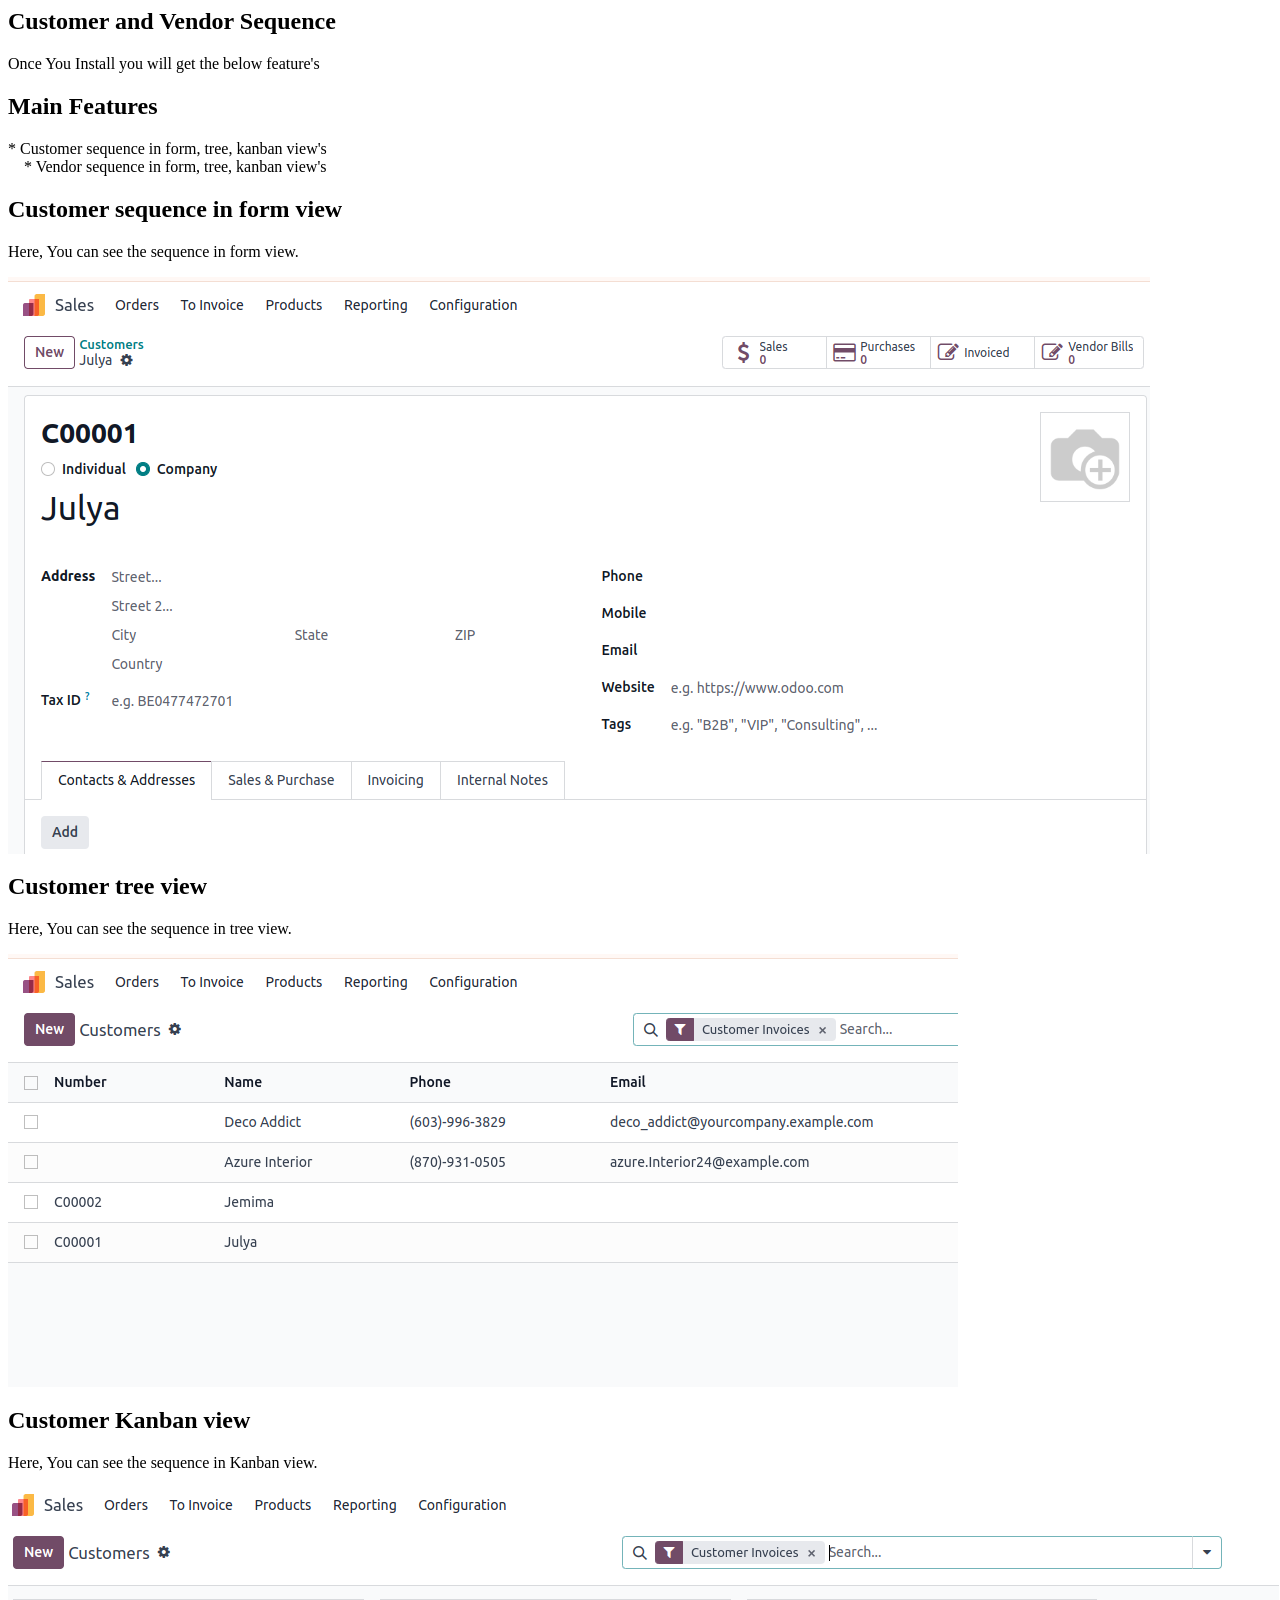
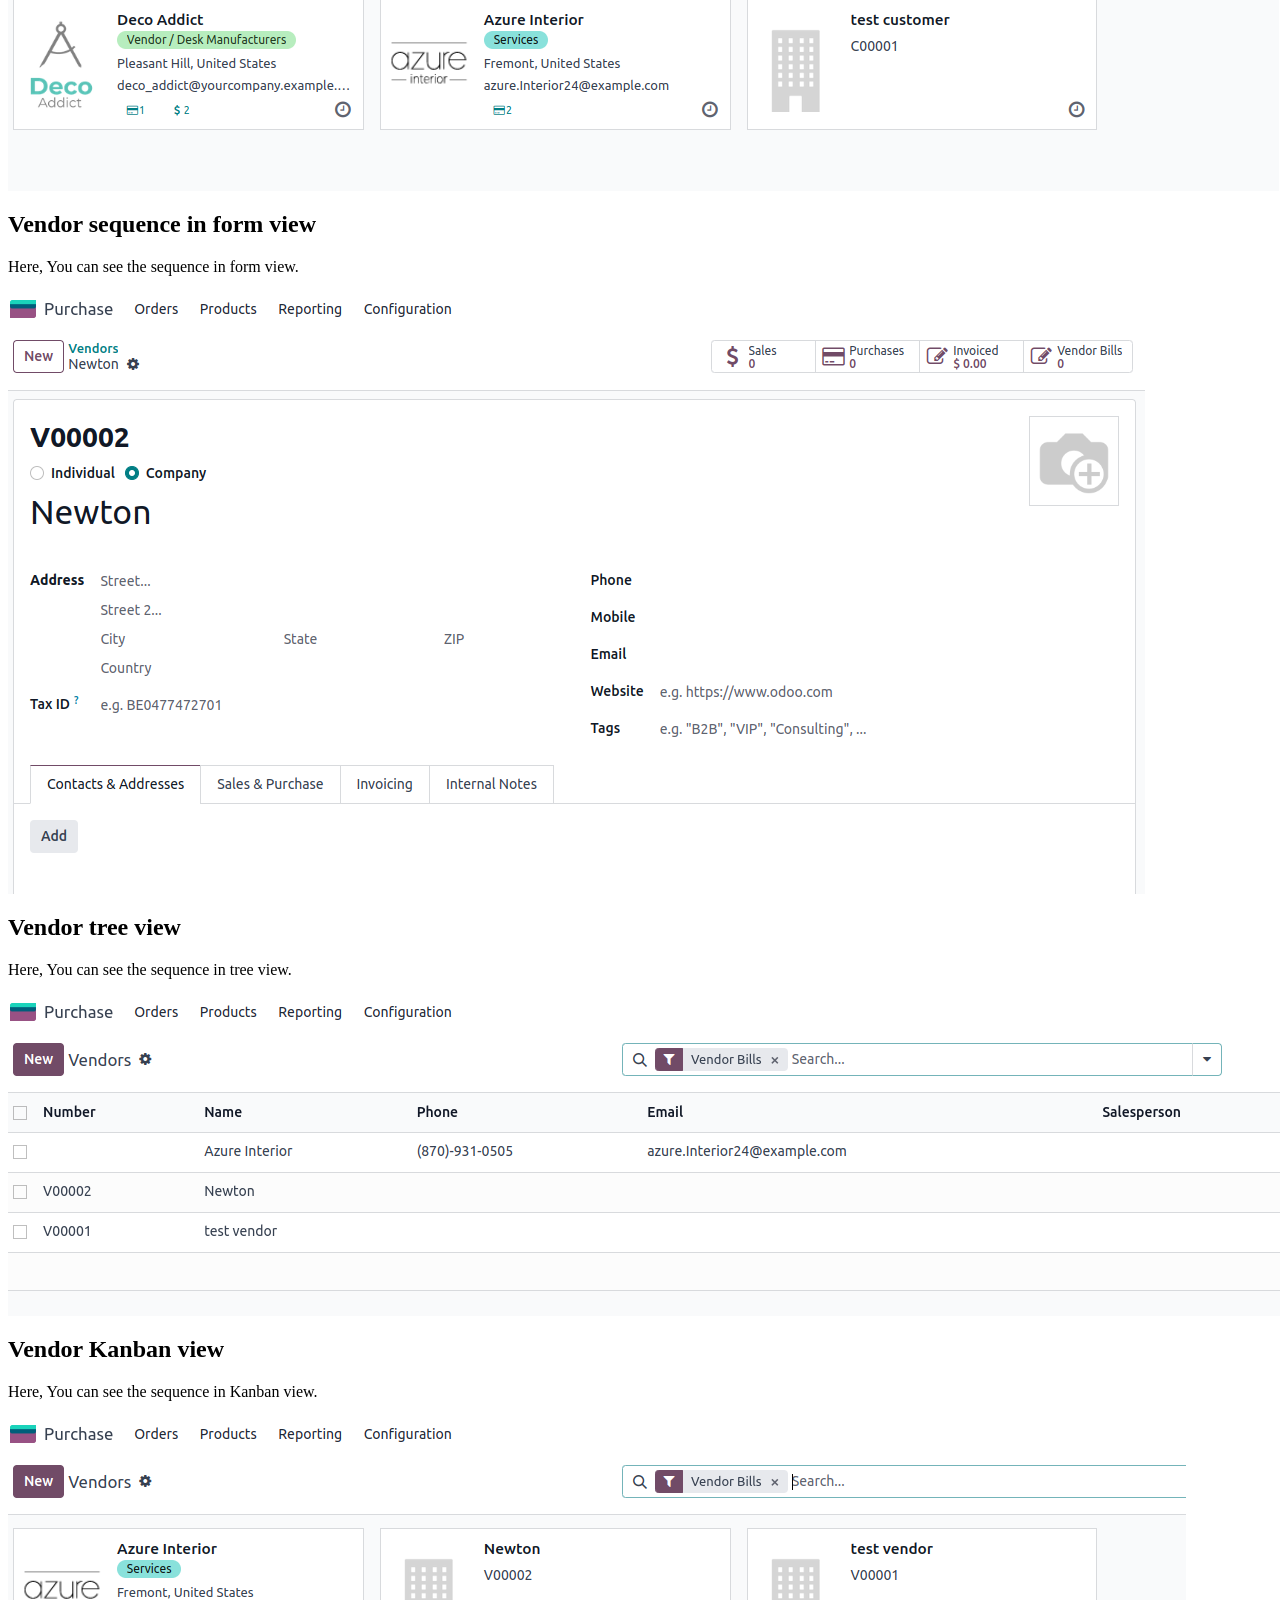
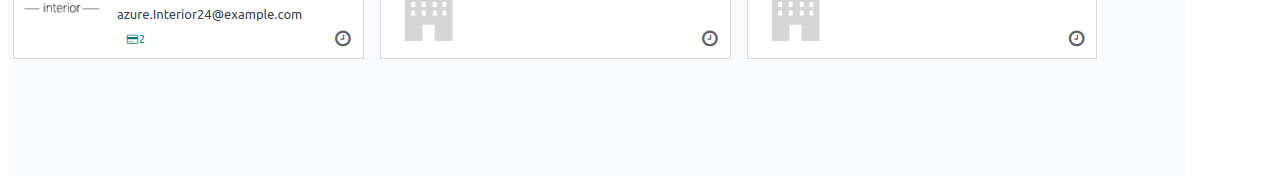
<file: sb_partner_sequence/static/description/index.html>
<html>
<body>
<section class="oe_container">
    <div class="oe_row">
        <div class="oe_row">
            <h2 class="oe_slogan">Customer and Vendor Sequence</h2>
        </div>
      <div class="col-md-12 mb32 alert alert-info">
        <p class="oe_mt32">
               Once You Install you will get the below feature's<br/>
         </p>

      </div>

    </div>
</section>
<section class="oe_container">

    <div class="oe_row">
        <h2 class="oe_slogan">Main Features</h2>
        <p class="oe_mt32">
                * Customer sequence in form, tree, kanban view's <br/>
                &ensp;&ensp;* Vendor sequence in form, tree, kanban view's <br/>
        </p>
    </div>
</section>
<section class="oe_container">
    <div class="oe_row">
        <h2 class="oe_slogan">Customer sequence in form view</h2>
            <p class="oe_mt32">
                Here, You can see the sequence in form view.
            </p>
    </div>
    <div class="oe_slogan">
        <div class="oe_demo oe_screenshot">
            <img src="customer_form.png">
        </div>
    </div>
</section>
<section class="oe_container">
    <div class="oe_row">
        <h2 class="oe_slogan">Customer tree view</h2>
            <p class="oe_mt32">
                 Here, You can see the sequence in tree view.
            </p>
    </div>
    <div class="oe_slogan">
        <div class="oe_demo oe_screenshot">
            <img src="customer_tree.png">
        </div>
    </div>
</section>
<section class="oe_container">
    <div class="oe_row">
        <h2 class="oe_slogan">Customer Kanban view</h2>
            <p class="oe_mt32">
                 Here, You can see the sequence in Kanban view.
            </p>
    </div>
    <div class="oe_slogan">
        <div class="oe_demo oe_screenshot">
            <img src="customer_kanban.png">
        </div>
    </div>
</section>
<section class="oe_container">
    <div class="oe_row">
        <h2 class="oe_slogan">Vendor sequence in form view</h2>
            <p class="oe_mt32">
                Here, You can see the sequence in form view.
            </p>
    </div>
    <div class="oe_slogan">
        <div class="oe_demo oe_screenshot">
            <img src="vendor_form.png">
        </div>
    </div>
</section>
<section class="oe_container">
    <div class="oe_row">
        <h2 class="oe_slogan">Vendor tree view</h2>
            <p class="oe_mt32">
                 Here, You can see the sequence in tree view.
            </p>
    </div>
    <div class="oe_slogan">
        <div class="oe_demo oe_screenshot">
            <img src="vendor_tree.png">
        </div>
    </div>
</section>
<section class="oe_container">
    <div class="oe_row">
        <h2 class="oe_slogan">Vendor Kanban view</h2>
            <p class="oe_mt32">
                 Here, You can see the sequence in Kanban view.
            </p>
    </div>
    <div class="oe_slogan">
        <div class="oe_demo oe_screenshot">
            <img src="vendor_kanban.png">
        </div>
    </div>
</section>
 </body>
</html>
</file>
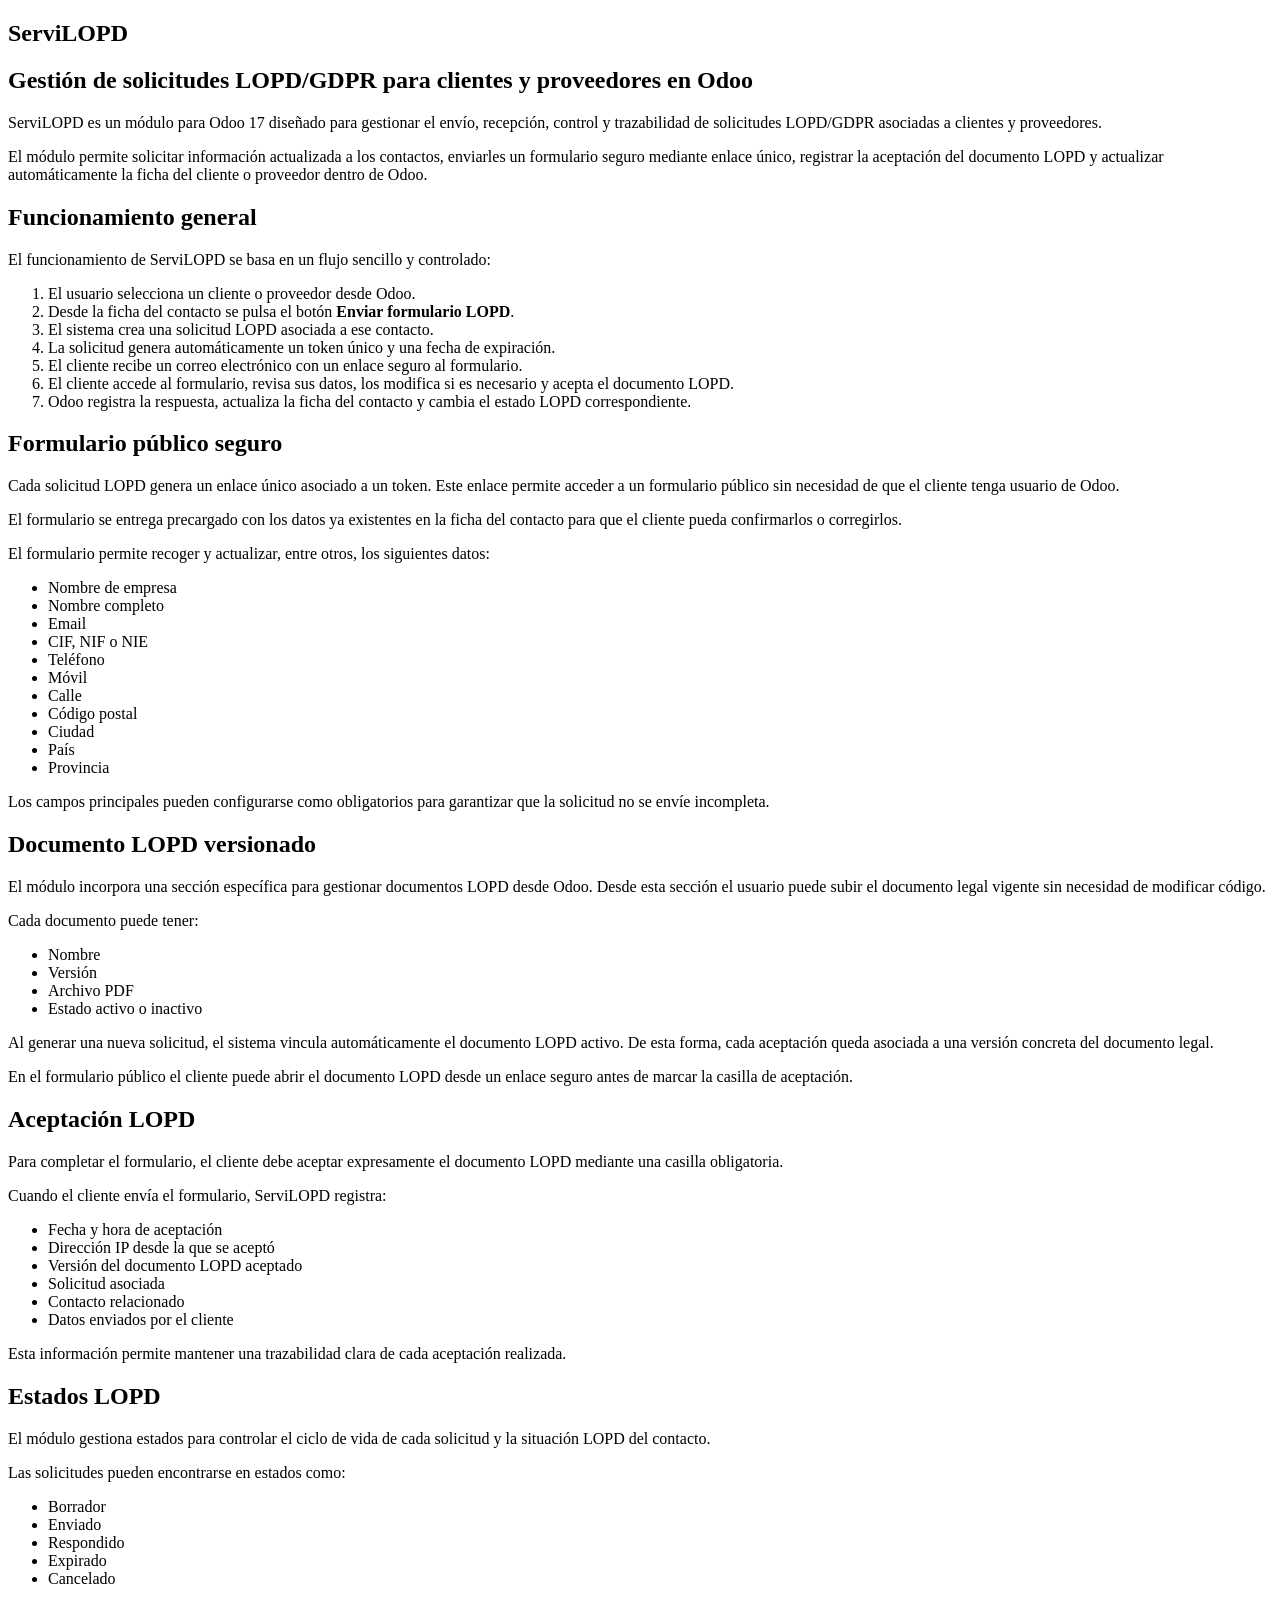
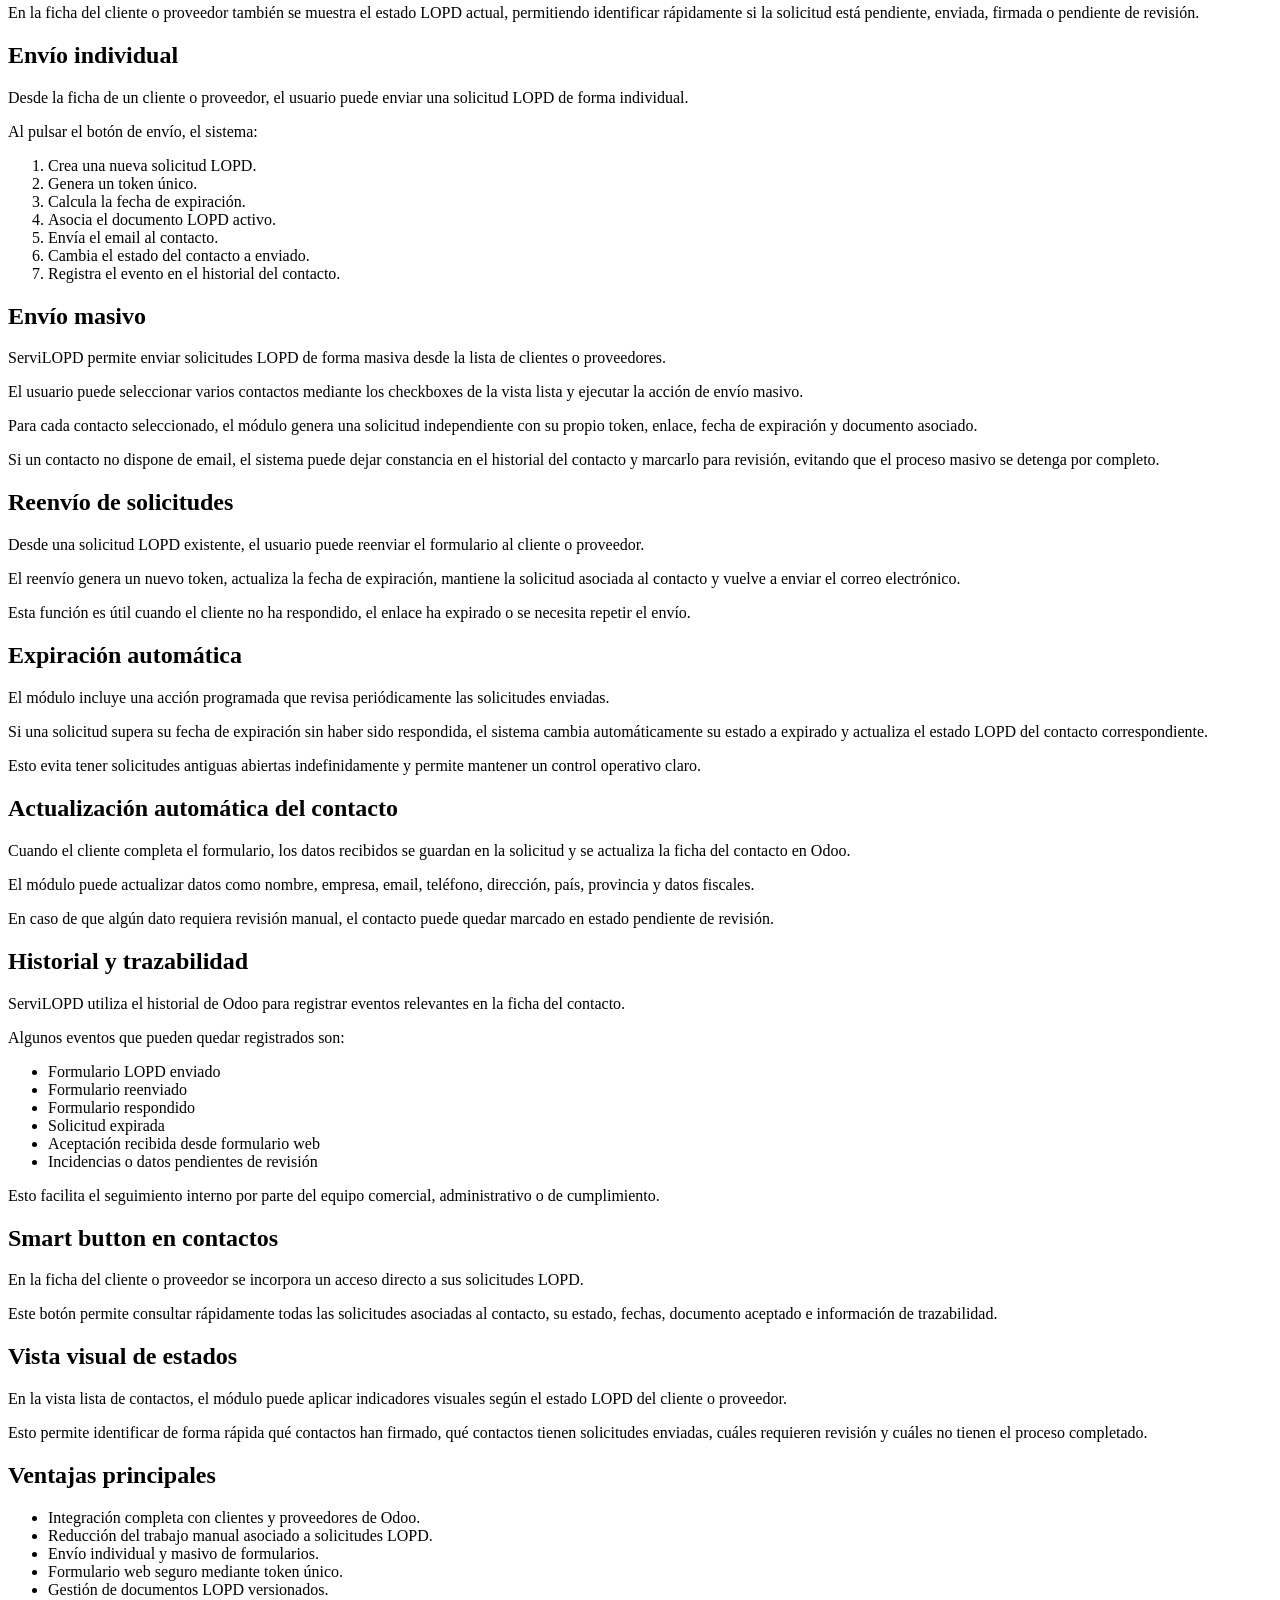
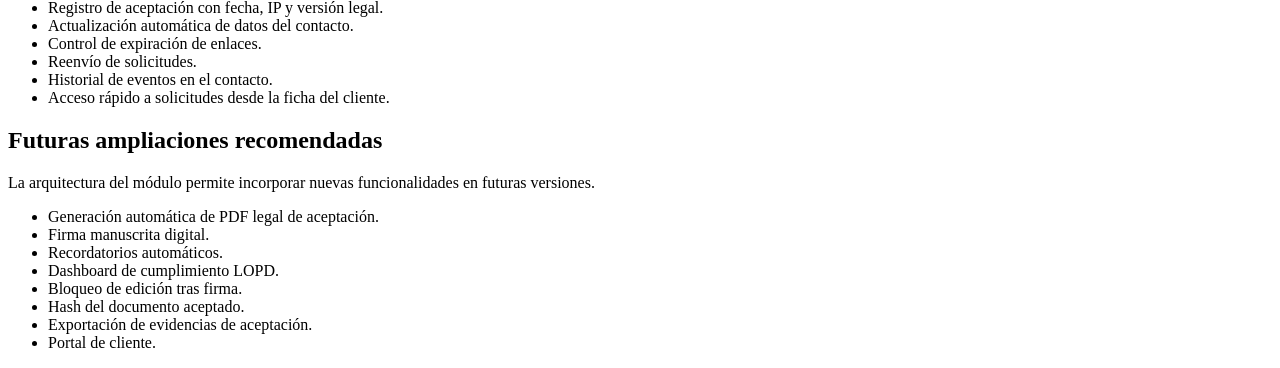
<file: sb_sales_servi_lopd/static/description/index.html>
<!DOCTYPE html>
<html lang="es">
<head>
    <meta charset="UTF-8"/>
    <title>ServiLOPD</title>
</head>
<body>

<section>
    <h1>ServiLOPD</h1>
    <h2>Gestión de solicitudes LOPD/GDPR para clientes y proveedores en Odoo</h2>

    <p>
        ServiLOPD es un módulo para Odoo 17 diseñado para gestionar el envío,
        recepción, control y trazabilidad de solicitudes LOPD/GDPR asociadas a
        clientes y proveedores.
    </p>

    <p>
        El módulo permite solicitar información actualizada a los contactos,
        enviarles un formulario seguro mediante enlace único, registrar la
        aceptación del documento LOPD y actualizar automáticamente la ficha del
        cliente o proveedor dentro de Odoo.
    </p>
</section>

<section>
    <h2>Funcionamiento general</h2>

    <p>
        El funcionamiento de ServiLOPD se basa en un flujo sencillo y controlado:
    </p>

    <ol>
        <li>
            El usuario selecciona un cliente o proveedor desde Odoo.
        </li>
        <li>
            Desde la ficha del contacto se pulsa el botón
            <strong>Enviar formulario LOPD</strong>.
        </li>
        <li>
            El sistema crea una solicitud LOPD asociada a ese contacto.
        </li>
        <li>
            La solicitud genera automáticamente un token único y una fecha de
            expiración.
        </li>
        <li>
            El cliente recibe un correo electrónico con un enlace seguro al
            formulario.
        </li>
        <li>
            El cliente accede al formulario, revisa sus datos, los modifica si
            es necesario y acepta el documento LOPD.
        </li>
        <li>
            Odoo registra la respuesta, actualiza la ficha del contacto y cambia
            el estado LOPD correspondiente.
        </li>
    </ol>
</section>

<section>
    <h2>Formulario público seguro</h2>

    <p>
        Cada solicitud LOPD genera un enlace único asociado a un token. Este
        enlace permite acceder a un formulario público sin necesidad de que el
        cliente tenga usuario de Odoo.
    </p>

    <p>
        El formulario se entrega precargado con los datos ya existentes en la
        ficha del contacto para que el cliente pueda confirmarlos o corregirlos.
    </p>

    <p>
        El formulario permite recoger y actualizar, entre otros, los siguientes
        datos:
    </p>

    <ul>
        <li>Nombre de empresa</li>
        <li>Nombre completo</li>
        <li>Email</li>
        <li>CIF, NIF o NIE</li>
        <li>Teléfono</li>
        <li>Móvil</li>
        <li>Calle</li>
        <li>Código postal</li>
        <li>Ciudad</li>
        <li>País</li>
        <li>Provincia</li>
    </ul>

    <p>
        Los campos principales pueden configurarse como obligatorios para
        garantizar que la solicitud no se envíe incompleta.
    </p>
</section>

<section>
    <h2>Documento LOPD versionado</h2>

    <p>
        El módulo incorpora una sección específica para gestionar documentos
        LOPD desde Odoo. Desde esta sección el usuario puede subir el documento
        legal vigente sin necesidad de modificar código.
    </p>

    <p>
        Cada documento puede tener:
    </p>

    <ul>
        <li>Nombre</li>
        <li>Versión</li>
        <li>Archivo PDF</li>
        <li>Estado activo o inactivo</li>
    </ul>

    <p>
        Al generar una nueva solicitud, el sistema vincula automáticamente el
        documento LOPD activo. De esta forma, cada aceptación queda asociada a
        una versión concreta del documento legal.
    </p>

    <p>
        En el formulario público el cliente puede abrir el documento LOPD desde
        un enlace seguro antes de marcar la casilla de aceptación.
    </p>
</section>

<section>
    <h2>Aceptación LOPD</h2>

    <p>
        Para completar el formulario, el cliente debe aceptar expresamente el
        documento LOPD mediante una casilla obligatoria.
    </p>

    <p>
        Cuando el cliente envía el formulario, ServiLOPD registra:
    </p>

    <ul>
        <li>Fecha y hora de aceptación</li>
        <li>Dirección IP desde la que se aceptó</li>
        <li>Versión del documento LOPD aceptado</li>
        <li>Solicitud asociada</li>
        <li>Contacto relacionado</li>
        <li>Datos enviados por el cliente</li>
    </ul>

    <p>
        Esta información permite mantener una trazabilidad clara de cada
        aceptación realizada.
    </p>
</section>

<section>
    <h2>Estados LOPD</h2>

    <p>
        El módulo gestiona estados para controlar el ciclo de vida de cada
        solicitud y la situación LOPD del contacto.
    </p>

    <p>
        Las solicitudes pueden encontrarse en estados como:
    </p>

    <ul>
        <li>Borrador</li>
        <li>Enviado</li>
        <li>Respondido</li>
        <li>Expirado</li>
        <li>Cancelado</li>
    </ul>

    <p>
        En la ficha del cliente o proveedor también se muestra el estado LOPD
        actual, permitiendo identificar rápidamente si la solicitud está
        pendiente, enviada, firmada o pendiente de revisión.
    </p>
</section>

<section>
    <h2>Envío individual</h2>

    <p>
        Desde la ficha de un cliente o proveedor, el usuario puede enviar una
        solicitud LOPD de forma individual.
    </p>

    <p>
        Al pulsar el botón de envío, el sistema:
    </p>

    <ol>
        <li>Crea una nueva solicitud LOPD.</li>
        <li>Genera un token único.</li>
        <li>Calcula la fecha de expiración.</li>
        <li>Asocia el documento LOPD activo.</li>
        <li>Envía el email al contacto.</li>
        <li>Cambia el estado del contacto a enviado.</li>
        <li>Registra el evento en el historial del contacto.</li>
    </ol>
</section>

<section>
    <h2>Envío masivo</h2>

    <p>
        ServiLOPD permite enviar solicitudes LOPD de forma masiva desde la lista
        de clientes o proveedores.
    </p>

    <p>
        El usuario puede seleccionar varios contactos mediante los checkboxes de
        la vista lista y ejecutar la acción de envío masivo.
    </p>

    <p>
        Para cada contacto seleccionado, el módulo genera una solicitud
        independiente con su propio token, enlace, fecha de expiración y
        documento asociado.
    </p>

    <p>
        Si un contacto no dispone de email, el sistema puede dejar constancia en
        el historial del contacto y marcarlo para revisión, evitando que el
        proceso masivo se detenga por completo.
    </p>
</section>

<section>
    <h2>Reenvío de solicitudes</h2>

    <p>
        Desde una solicitud LOPD existente, el usuario puede reenviar el
        formulario al cliente o proveedor.
    </p>

    <p>
        El reenvío genera un nuevo token, actualiza la fecha de expiración,
        mantiene la solicitud asociada al contacto y vuelve a enviar el correo
        electrónico.
    </p>

    <p>
        Esta función es útil cuando el cliente no ha respondido, el enlace ha
        expirado o se necesita repetir el envío.
    </p>
</section>

<section>
    <h2>Expiración automática</h2>

    <p>
        El módulo incluye una acción programada que revisa periódicamente las
        solicitudes enviadas.
    </p>

    <p>
        Si una solicitud supera su fecha de expiración sin haber sido respondida,
        el sistema cambia automáticamente su estado a expirado y actualiza el
        estado LOPD del contacto correspondiente.
    </p>

    <p>
        Esto evita tener solicitudes antiguas abiertas indefinidamente y permite
        mantener un control operativo claro.
    </p>
</section>

<section>
    <h2>Actualización automática del contacto</h2>

    <p>
        Cuando el cliente completa el formulario, los datos recibidos se guardan
        en la solicitud y se actualiza la ficha del contacto en Odoo.
    </p>

    <p>
        El módulo puede actualizar datos como nombre, empresa, email, teléfono,
        dirección, país, provincia y datos fiscales.
    </p>

    <p>
        En caso de que algún dato requiera revisión manual, el contacto puede
        quedar marcado en estado pendiente de revisión.
    </p>
</section>

<section>
    <h2>Historial y trazabilidad</h2>

    <p>
        ServiLOPD utiliza el historial de Odoo para registrar eventos relevantes
        en la ficha del contacto.
    </p>

    <p>
        Algunos eventos que pueden quedar registrados son:
    </p>

    <ul>
        <li>Formulario LOPD enviado</li>
        <li>Formulario reenviado</li>
        <li>Formulario respondido</li>
        <li>Solicitud expirada</li>
        <li>Aceptación recibida desde formulario web</li>
        <li>Incidencias o datos pendientes de revisión</li>
    </ul>

    <p>
        Esto facilita el seguimiento interno por parte del equipo comercial,
        administrativo o de cumplimiento.
    </p>
</section>

<section>
    <h2>Smart button en contactos</h2>

    <p>
        En la ficha del cliente o proveedor se incorpora un acceso directo a
        sus solicitudes LOPD.
    </p>

    <p>
        Este botón permite consultar rápidamente todas las solicitudes asociadas
        al contacto, su estado, fechas, documento aceptado e información de
        trazabilidad.
    </p>
</section>

<section>
    <h2>Vista visual de estados</h2>

    <p>
        En la vista lista de contactos, el módulo puede aplicar indicadores
        visuales según el estado LOPD del cliente o proveedor.
    </p>

    <p>
        Esto permite identificar de forma rápida qué contactos han firmado, qué
        contactos tienen solicitudes enviadas, cuáles requieren revisión y cuáles
        no tienen el proceso completado.
    </p>
</section>

<section>
    <h2>Ventajas principales</h2>

    <ul>
        <li>Integración completa con clientes y proveedores de Odoo.</li>
        <li>Reducción del trabajo manual asociado a solicitudes LOPD.</li>
        <li>Envío individual y masivo de formularios.</li>
        <li>Formulario web seguro mediante token único.</li>
        <li>Gestión de documentos LOPD versionados.</li>
        <li>Registro de aceptación con fecha, IP y versión legal.</li>
        <li>Actualización automática de datos del contacto.</li>
        <li>Control de expiración de enlaces.</li>
        <li>Reenvío de solicitudes.</li>
        <li>Historial de eventos en el contacto.</li>
        <li>Acceso rápido a solicitudes desde la ficha del cliente.</li>
    </ul>
</section>

<section>
    <h2>Futuras ampliaciones recomendadas</h2>

    <p>
        La arquitectura del módulo permite incorporar nuevas funcionalidades en
        futuras versiones.
    </p>

    <ul>
        <li>Generación automática de PDF legal de aceptación.</li>
        <li>Firma manuscrita digital.</li>
        <li>Recordatorios automáticos.</li>
        <li>Dashboard de cumplimiento LOPD.</li>
        <li>Bloqueo de edición tras firma.</li>
        <li>Hash del documento aceptado.</li>
        <li>Exportación de evidencias de aceptación.</li>
        <li>Portal de cliente.</li>
    </ul>
</section>

</body>
</html>
</file>
